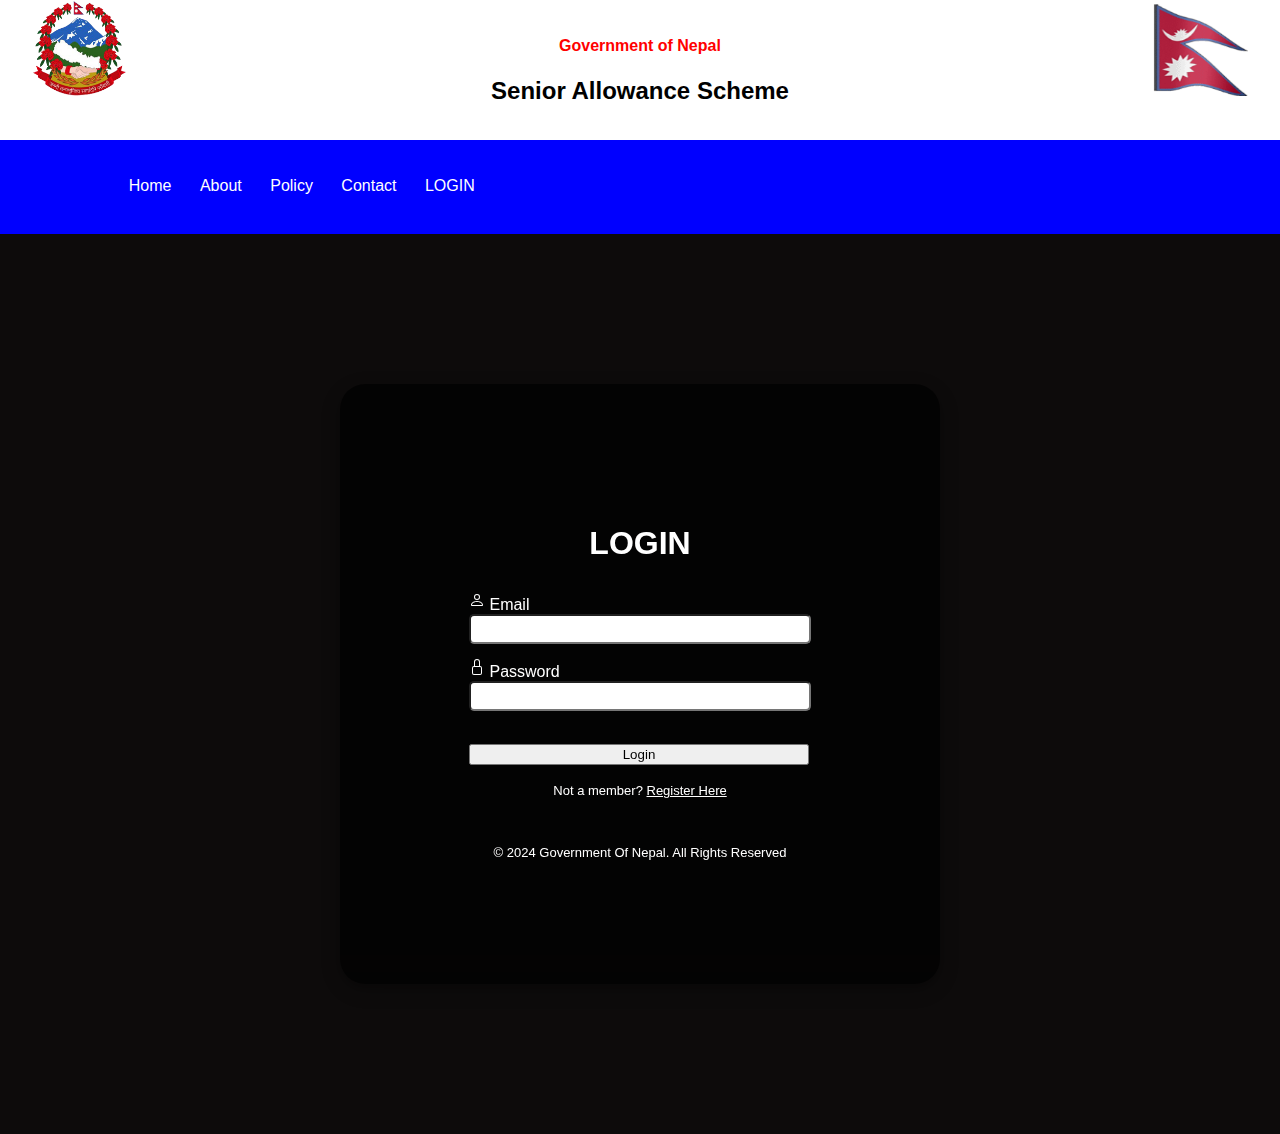
<file: backend/login.html>
<html lang="en">
  <head>
    <meta charset="UTF-8" />
    <meta http-equiv="X-UA-Compatible" content="IE=edge" />
    <meta name="viewport" content="width=device-width, initial-scale=1.0" />
    <!-- CSS only -->
    <link
      href="https://cdn.jsdelivr.net/npm/bootstrap@5.2.0-beta1/dist/css/bootstrap.min.css"
      rel="stylesheet"
      integrity="sha384-0evHe/X+R7YkIZDRvuzKMRqM+OrBnVFBL6DOitfPri4tjfHxaWutUpFmBp4vmVor"
      crossorigin="anonymous"
    />
    <link rel="stylesheet" href="./login.css" />
    <!-- JavaScript Bundle with Popper -->
    <script
      src="https://cdn.jsdelivr.net/npm/bootstrap@5.2.0-beta1/dist/js/bootstrap.bundle.min.js"
      integrity="sha384-pprn3073KE6tl6bjs2QrFaJGz5/SUsLqktiwsUTF55Jfv3qYSDhgCecCxMW52nD2"
      crossorigin="anonymous"
    ></script>
    <title>LOGIN FORM</title>
    <!-- add icon link -->
    <link rel="icon" href="icon.jpg" type="image/x-icon" />
  </head>

  <body>
    <div class="head_imgs">
      <img src="../images/coatOfArms.png" />
      <div class="middleText">
        <h4 style="color: red">Government of Nepal</h4>
        <h2>Senior Allowance Scheme</h2>
      </div>
      <img src="../images/nepal_flag.gif" />
    </div>

    <nav>
      <div class="nav-links" id="navLinks">
        <i class="fa-solid fa-xmark" onclick="hideMenu()"></i>
        <ul>
          <li><a href="../index.html">Home</a></li>
          <li><a href="#abt">About</a></li>
          <li><a href="about.pdf" target="_blank">Policy</a></li>
          <li><a href="#ftr">Contact</a></li>
          <li><a href="./login.html">LOGIN</a></li>
        </ul>
      </div>
      <i class="fa-solid fa-bars" onclick="showMenu()"></i>
    </nav>
    <section>
      <div class="logfield">
        <h1>LOGIN</h1>
        <form action="validate_user.php" method="post" autocomplete="off">
          <div class="gap">
            <svg
              xmlns="http://www.w3.org/2000/svg"
              width="16"
              height="16"
              fill="currentColor"
              class="bi bi-person"
              viewBox="0 0 16 16"
            >
              <path
                d="M8 8a3 3 0 1 0 0-6 3 3 0 0 0 0 6zm2-3a2 2 0 1 1-4 0 2 2 0 0 1 4 0zm4 8c0 1-1 1-1 1H3s-1 0-1-1 1-4 6-4 6 3 6 4zm-1-.004c-.001-.246-.154-.986-.832-1.664C11.516 10.68 10.289 10 8 10c-2.29 0-3.516.68-4.168 1.332-.678.678-.83 1.418-.832 1.664h10z"
              />
            </svg>
            <label for="email">Email</label><br />
            <input type="email" id="username" name="username" /><br />

            <svg
              xmlns="http://www.w3.org/2000/svg"
              width="16"
              height="16"
              fill="currentColor"
              class="bi bi-lock"
              viewBox="0 0 16 16"
            >
              <path
                d="M8 1a2 2 0 0 1 2 2v4H6V3a2 2 0 0 1 2-2zm3 6V3a3 3 0 0 0-6 0v4a2 2 0 0 0-2 2v5a2 2 0 0 0 2 2h6a2 2 0 0 0 2-2V9a2 2 0 0 0-2-2zM5 8h6a1 1 0 0 1 1 1v5a1 1 0 0 1-1 1H5a1 1 0 0 1-1-1V9a1 1 0 0 1 1-1z"
              />
            </svg>

            <label for="pw">Password</label><br />
            <input type="password" id="pw" name="password" /><br /><br />

            <!-- Submit button -->
            <button
              type="submit"
              class="btn btn-primary btn-block mb-4"
              style="width: 340px"
            >
              Login
            </button>

            <!-- <input type="submit" id="log" value="Login"> -->

            <div
              id="error-message"
              style="color: red; text-align: center"
            ></div>
            <br />

            <div class="forgot">
              Not a member? <a href="register.html"> Register Here</a>
            </div>
          </div>
        </form>
        <br />

        <p class="rightreserved">
          © 2024 Government Of Nepal. All Rights Reserved
        </p>
      </div>
    </section>
    <script type="text/javascript">
      window.onload = function () {
        const urlParams = new URLSearchParams(window.location.search);
        const errorMessage = urlParams.get("error");

        if (errorMessage) {
          const errorDiv = document.getElementById("error-message");
          errorDiv.textContent = errorMessage;
        }
      };
    </script>
  </body>
</html>
</file>
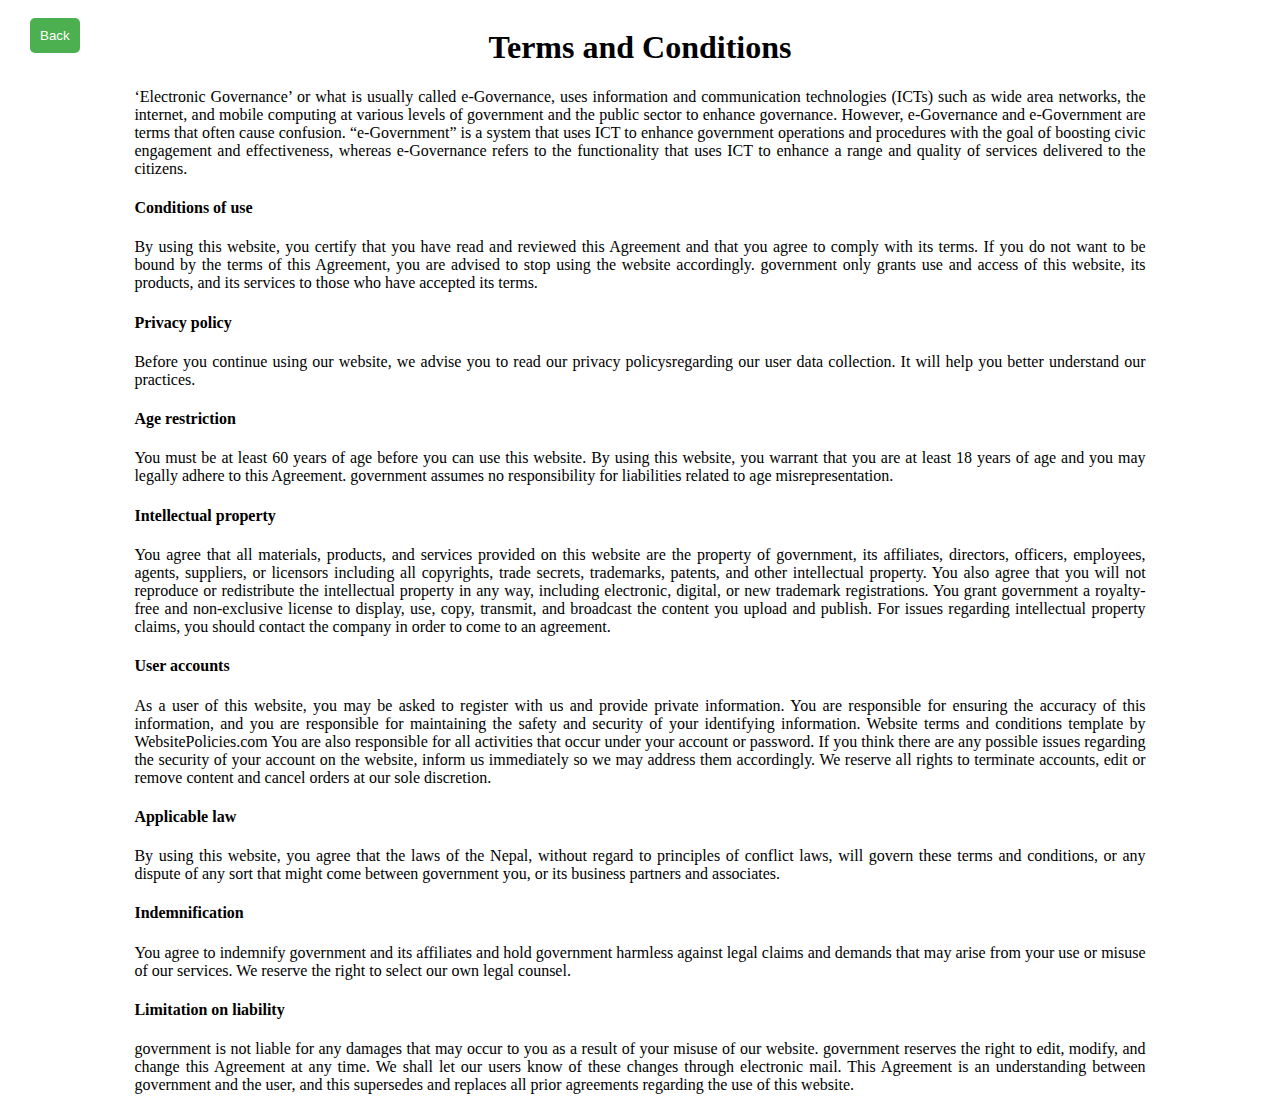
<file: backend/termAndCondition.html>
<!DOCTYPE html>
<html lang="en">

<head>
    <meta charset="UTF-8">
    <meta name="viewport" content="width=device-width, initial-scale=1.0">
    <title>Term and conditions</title>
</head>

<body style="background-color: white; display: flex; justify-content: center;">
    <div style="display: block; width: 100%; text-align: justify; width: 80%; height: 80%;">
        <h1 style="text-align: center;">Terms and Conditions</h1>
        <p style="color: black;">
            ‘Electronic Governance’ or what is usually
            called e-Governance, uses information and communication technologies (ICTs) such as wide area networks, the
            internet, and mobile computing at various levels of government and the public sector to enhance governance.
            However, e-Governance and e-Government are terms that often cause confusion. “e-Government” is a system that
            uses ICT to enhance government operations and procedures with the goal of boosting civic engagement and
            effectiveness, whereas e-Governance refers to the functionality that uses ICT to enhance a range and quality
            of services delivered to the citizens.
        <h4>Conditions of use</h4>
        By using this website, you certify that you have read and reviewed this Agreement and
        that you agree to comply with its terms. If you do not want to be bound by the terms of
        this Agreement, you are advised to stop using the website accordingly. government
        only grants use and access of this website, its products, and its services to those who
        have accepted its terms.
        <h4>Privacy policy</h4>
        Before you continue using our website, we advise you to read our privacy policysregarding our user data collection. It will help you better understand our
        practices.
        <h4>Age restriction</h4>
        You must be at least 60 years of age before you can use this website. By
        using this website, you warrant that you are at least 18 years of age and you may
        legally adhere to this Agreement. government assumes no responsibility for
        liabilities related to age misrepresentation.
        <h4>Intellectual property</h4>
        You agree that all materials, products, and services provided on this website are the
        property of government, its affiliates, directors, officers, employees, agents,
        suppliers, or licensors including all copyrights, trade secrets, trademarks, patents, and
        other intellectual property. You also agree that you will not reproduce or redistribute the
        intellectual property in any way, including electronic, digital, or new
        trademark registrations.
        You grant government a royalty-free and non-exclusive license to display, use,
        copy, transmit, and broadcast the content you upload and publish. For issues regarding
        intellectual property claims, you should contact the company in order to come to an
        agreement.
        <h4>User accounts</h4>
        As a user of this website, you may be asked to register with us and provide private
        information. You are responsible for ensuring the accuracy of this information, and you
        are responsible for maintaining the safety and security of your identifying information.
        Website terms and conditions template by WebsitePolicies.com
        You are also responsible for all activities that occur under your account or password.
        If you think there are any possible issues regarding the security of your account on the
        website, inform us immediately so we may address them accordingly.
        We reserve all rights to terminate accounts, edit or remove content and cancel orders at
        our sole discretion.
        <h4>Applicable law</h4>
        By using this website, you agree that the laws of the Nepal, without regard to
        principles of conflict laws, will govern these terms and conditions, or any dispute of any
        sort that might come between government you, or its business partners and
        associates.
        <h4>Indemnification</h4>
        You agree to indemnify government and its affiliates and hold government
        harmless against legal claims and demands that may arise from your use or misuse of
        our services. We reserve the right to select our own legal counsel.
        <h4>Limitation on liability</h4>
        government is not liable for any damages that may occur to you as a result of your
        misuse of our website.
        government reserves the right to edit, modify, and change this Agreement at any
        time. We shall let our users know of these changes through electronic mail. This
        Agreement is an understanding between government and the user, and this
        supersedes and replaces all prior agreements regarding the use of this website.
        </p>
    </div>
    <div>
        <button onclick="window.location.href = '';" style="position: fixed; left:20px; margin: 10px; padding: 10px; background-color: #4CAF50; color: white; border: none; border-radius: 5px; cursor: pointer;">Back</button>
        
    </div>

</body>

</html>
</file>
<file: backend/login.css>
* {
  font-family: "Poppins", sans-serif;
}
body {
  margin: 0;
  padding: 0;
}

section {
  display: flex;
  justify-content: center;
  align-items: center;
  min-height: 100vh;
  width: 100%;
  background: rgb(13, 11, 11);
  background-size: cover;
  background-position: center;
}
nav {
  display: flex;
  padding: 1% 6%;
  justify-content: space-between;
  align-items: center;
  background-color: blue;
}
nav img {
  width: 150px;
}
.nav-links {
  flex: 1;
  text-align: left;
}
.nav-links ul li {
  list-style: none;
  display: inline-block;
  padding: 8px 12px;
  position: relative;
}
.nav-links ul li a {
  color: #fff;
  text-decoration: none;
  font-size: 16px;
}
.nav-links ul li::after {
  content: "";
  width: 0%;
  height: 2px;
  background: #f44336;
  display: block;
  margin: auto;
  transition: 0.5s;
}
.nav-links ul li:hover::after {
  width: 100%;
}

@media (max-width: 700px) {
  .text-box h1 {
    font-size: 20px;
  }
  .nav-links ul li {
    display: block;
  }
  .nav-links {
    position: absolute;
    background: #f44336;
    height: 100vh;
    width: 200px;
    top: 0;
    right: -200px;
    text-align: left;
    z-index: 2;
    transition: 1s;
  }
  nav .fa-solid {
    display: block;
    color: #fff;
    margin: 10px;
    font-size: 22px;
    cursor: pointer;
  }
  .nav-links ul {
    padding: 30px;
  }
}

.logfield {
  position: relative;
  height: 600px;
  width: 600px;
  display: flex;
  border-radius: 25px;
  backdrop-filter: blur(12px);
  align-items: center;
  flex-direction: column;
  justify-content: center;
  background-color: rgba(0, 0, 0, 0.712);
  box-shadow: 0 4px 8px 0 rgba(0, 0, 0, 0.2), 0 6px 20px 0 rgba(0, 0, 0, 0.19);
}

a {
  /* text-decoration: none; */
  color: white;
}

h1 {
  text-align: center;
  margin: 30px;
  color: white;
  font-weight: bold;
}

label {
  color: white;
}

input {
  height: 30px;
  width: 342px;
  margin-bottom: 15px;
  border-radius: 5px;
}

input:focus {
  outline: none;
}

svg {
  color: white;
  padding-bottom: 2px;
}

.forgot {
  color: white;
  text-align: center;
  font-size: 13px;
}

.rightreserved {
  color: white;
  text-align: center;
  font-size: 13px;
}
.head_imgs {
  display: flex;
  justify-content: space-between;
  background-color: white;
}
.head_imgs > img {
  height: 6rem;
  width: 6rem;
  margin: 0rem 2rem;
}
.middleText {
  text-align: center;
  margin: 1rem 0rem;
}
</file>
